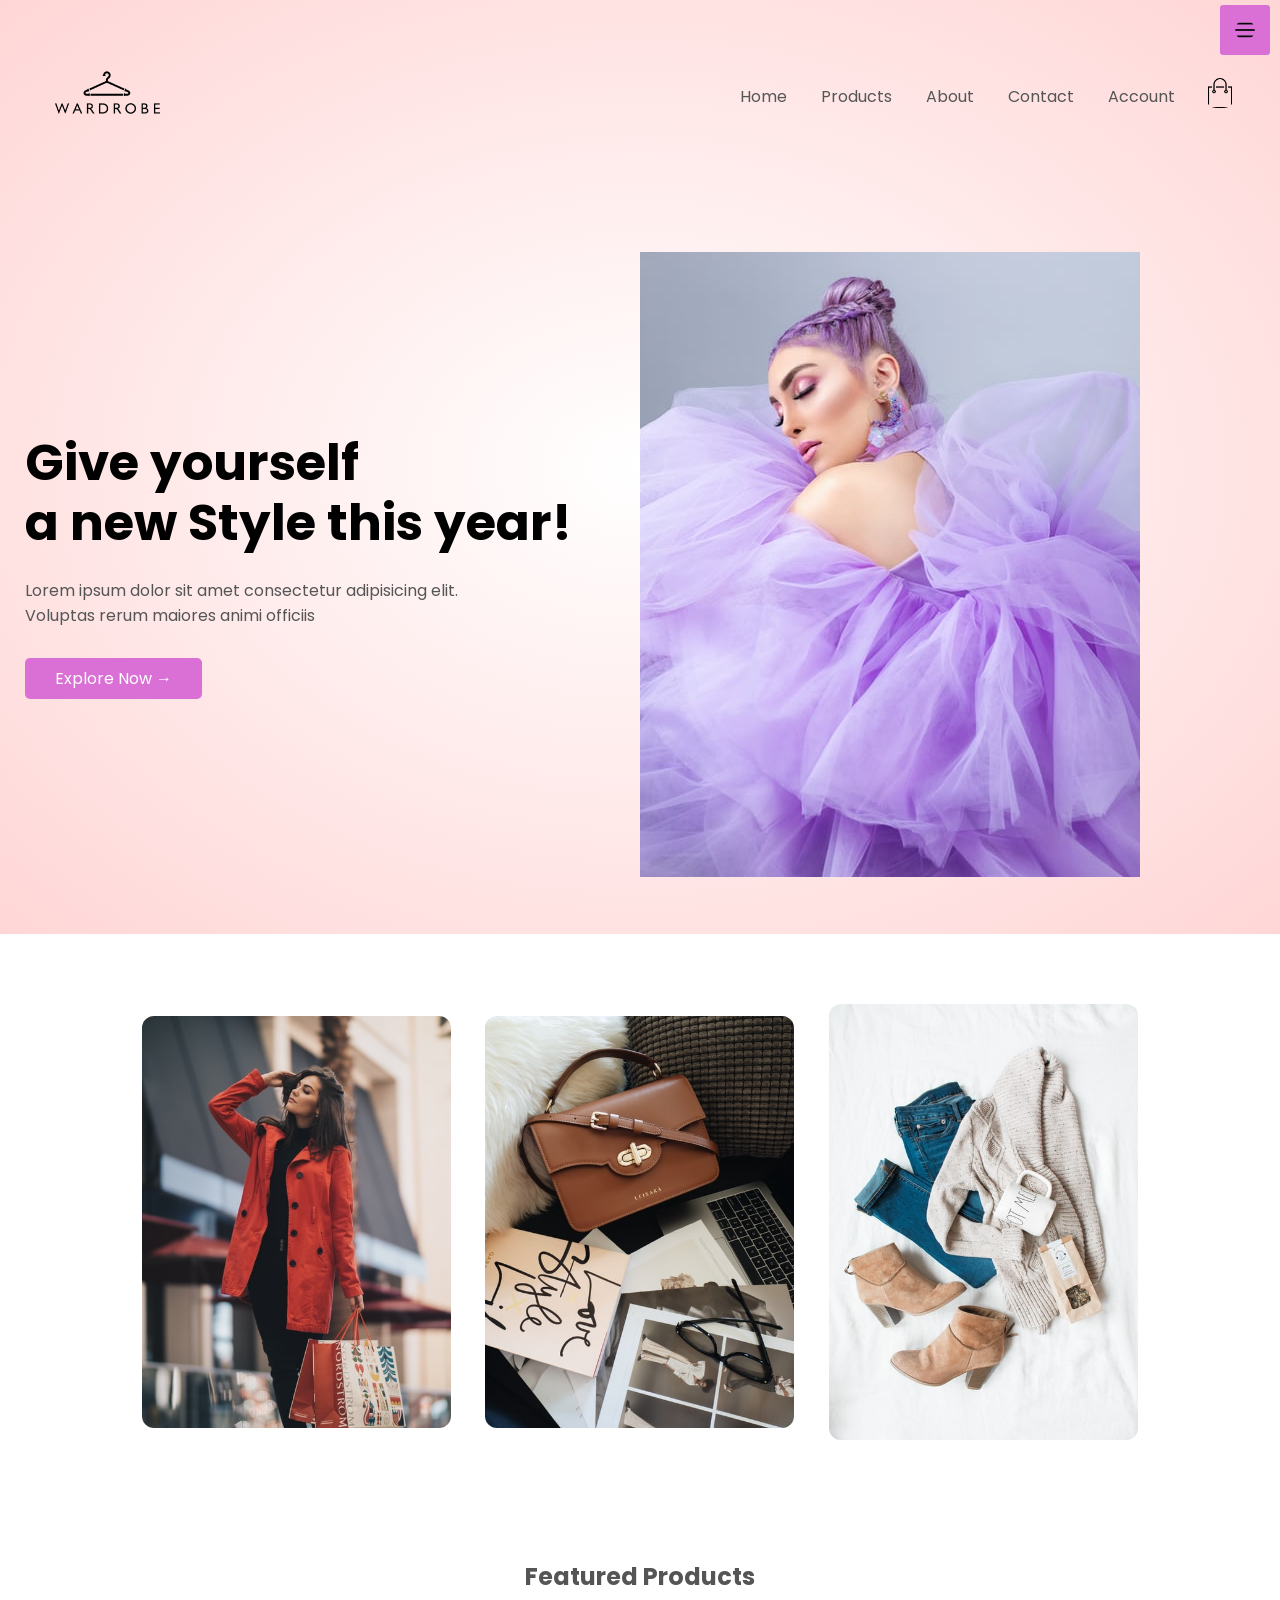
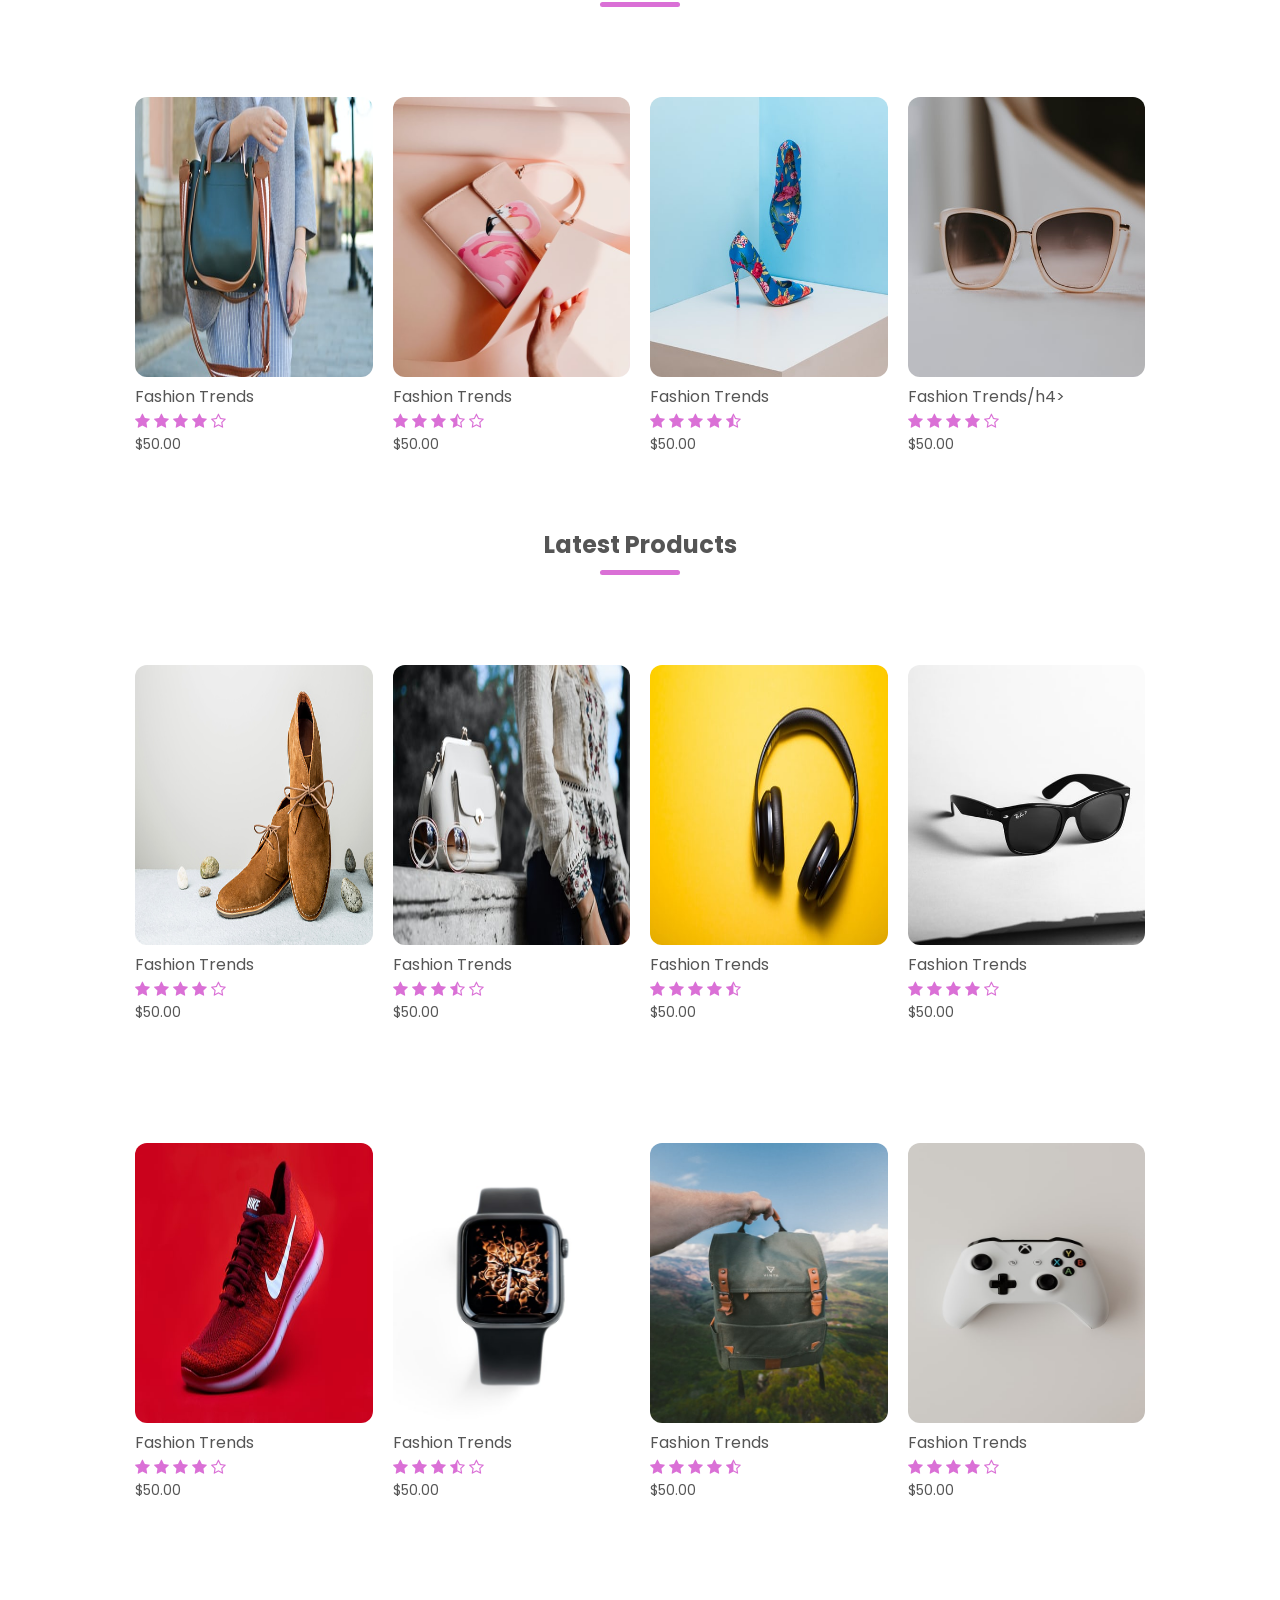
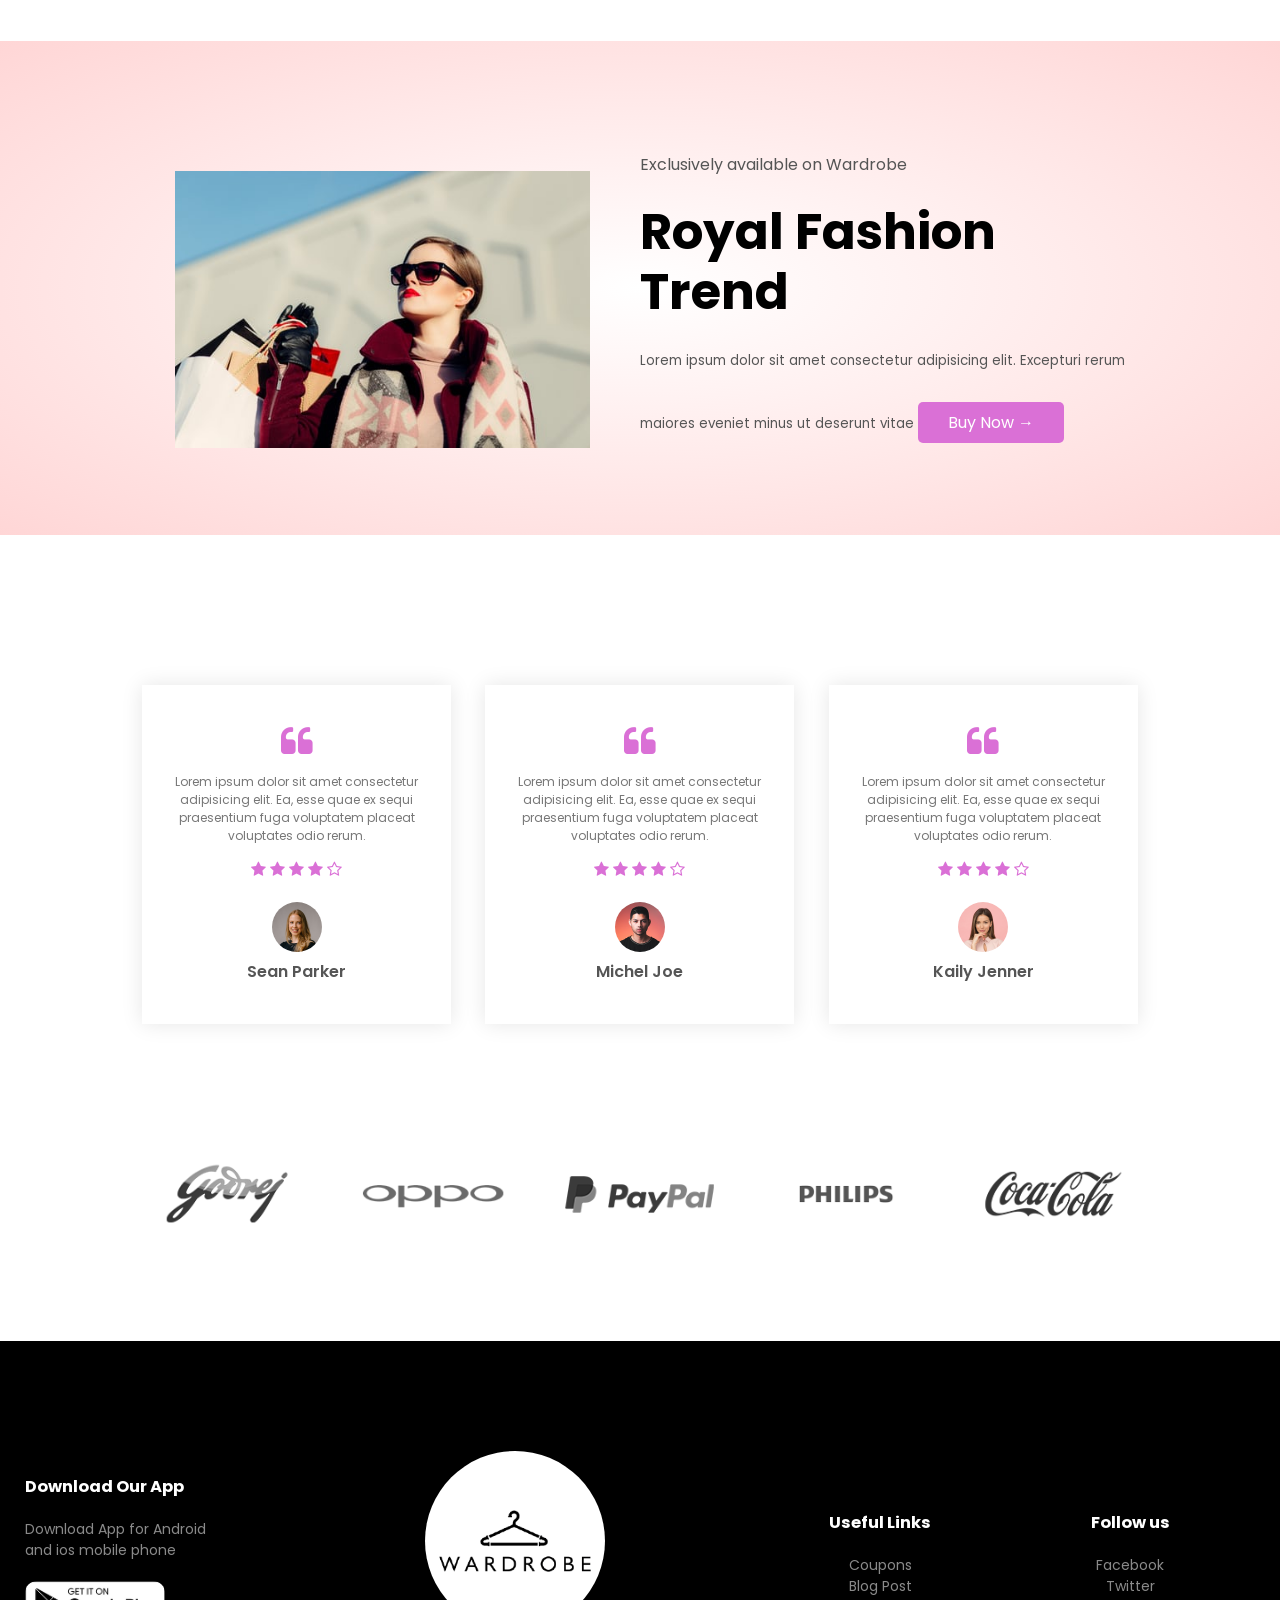
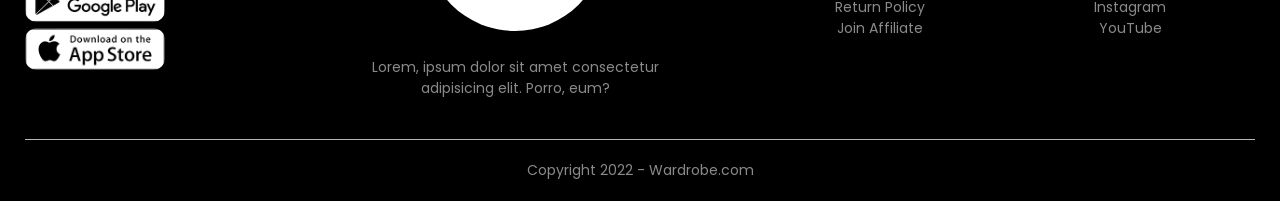
<file: index.html>
<!DOCTYPE html>
<html lang="en">
  <head>
    <meta charset="UTF-8" />
    <meta name="viewport" content="width=device-width, initial-scale=1.0" />

    <title>ParveenHub | Fashion Trends</title>

    <link rel="stylesheet" href="style.css" />
    <link
      href="https://fonts.googleapis.com/css2?family=Poppins:ital,wght@0,300;0,400;0,500;0,600;0,700;1,200&display=swap"
      rel="stylesheet"
    />
    <link
      rel="stylesheet"
      href="https://stackpath.bootstrapcdn.com/font-awesome/4.7.0/css/font-awesome.min.css"
    />
  </head>
  <body>
    <div class="header">
      <div class="container">
        <div class="navbar">
          
          <div class="logo">
            <a href="index.html">
              <img src="images/logo.png" alt="" width="125px"
            /></a>
          </div>
          <nav>
            <ul id="MenuItems">
              <li><a href="index.html">Home</a></li>
              <li><a href="products.html">Products</a></li>
              <li><a href="">About</a></li>
              <li><a href="">Contact</a></li>
              <li><a href="account.html">Account</a></li>
              <!-- TODo: 22:20 -->
            </ul>
          </nav>
          <a href="cart.html"
            ><img src="images/cart.png" alt="" width="30px" height="30px"
          /></a>
        
         <!-- <img
            src="images/menu.png" width="125px"
            alt=""
            class="menu-icon"
            id="menu-icon"
            onclick="menutoggle()"
          />
          -->
          
           <div id="menuBtn">
              <img src="images/menu.png" id="menu">
            </div>

        </div>

  <div id="sideNav">
      <nav>
            <ul id="MenuItems">
              <li><a href="index.html">Home</a></li>
              <li><a href="products.html">Products</a></li>
              <li><a href="">About</a></li>
              <li><a href="">Contact</a></li>
              <li><a href="account.html">Account</a></li>
            </ul>
          </nav>
      </div>

        <div class="row">
          <div class="col-2">
            <h1>
              Give yourself<br />
              a new Style this year!
            </h1>
            <p>
              Lorem ipsum dolor sit amet consectetur adipisicing elit.<br />
              Voluptas rerum maiores animi officiis
            </p>
            <a href="" class="btn">Explore Now &#8594;</a>
          </div>
          <div class="col-2">
            <img id="image" src="images/image-1.jpg" alt="" onclick="openImg()"/>
          </div>
        </div>
      </div>
    </div>
    <!----- Featurd Categories--------->
    <div class="categories">
      <div class="small-container">
        <div class="row">
          <div class="col-3">
            <img src="images/category-1.jpg" alt="" />
          </div>
          <div class="col-3">
            <img src="images/category-2.jpg" alt="" />
          </div>
          <div class="col-3">
            <img src="images/category-3.jpg" alt="" />
          </div>
        </div>
      </div>
    </div>
    <!----- Featurd Products--------->
    <div class="small-container">
      <h2 class="title">Featured Products</h2>
      <div class="row">
        <div class="col-4">
          <a href="product-details.html">
            <img src="images/product-1.jpg" alt=""
          /></a>
          <h4>Fashion Trends</h4>
          <div class="rating">
            <i class="fa fa-star"></i>
            <i class="fa fa-star"></i>
            <i class="fa fa-star"></i>
            <i class="fa fa-star"></i>
            <i class="fa fa-star-o"></i>
          </div>
          <p>$50.00</p>
        </div>

        <div class="col-4">
          <img src="images/product-2.jpg" alt="" />
          <h4>Fashion Trends</h4>
          <div class="rating">
            <i class="fa fa-star"></i>
            <i class="fa fa-star"></i>
            <i class="fa fa-star"></i>
            <i class="fa fa-star-half-o"></i>
            <i class="fa fa-star-o"></i>
          </div>
          <p>$50.00</p>
        </div>

        <div class="col-4">
          <img src="images/product-3.jpg" alt="" />
          <h4>Fashion Trends</h4>
          <div class="rating">
            <i class="fa fa-star"></i>
            <i class="fa fa-star"></i>
            <i class="fa fa-star"></i>
            <i class="fa fa-star"></i>
            <i class="fa fa-star-half-o"></i>
          </div>
          <p>$50.00</p>
        </div>
        <div class="col-4">
          <img src="images/product-4.jpg" alt="" />
          <h4>Fashion Trends/h4>
          <div class="rating">
            <i class="fa fa-star"></i>
            <i class="fa fa-star"></i>
            <i class="fa fa-star"></i>
            <i class="fa fa-star"></i>
            <i class="fa fa-star-o"></i>
          </div>
          <p>$50.00</p>
        </div>
      </div>
      <h2 class="title">Latest Products</h2>
      <div class="row">
        <div class="col-4">
          <img src="images/product-5.jpg" alt="" />
          <h4>Fashion Trends</h4>
          <div class="rating">
            <i class="fa fa-star"></i>
            <i class="fa fa-star"></i>
            <i class="fa fa-star"></i>
            <i class="fa fa-star"></i>
            <i class="fa fa-star-o"></i>
          </div>
          <p>$50.00</p>
        </div>

        <div class="col-4">
          <img src="images/product-6.jpg" alt="" />
          <h4>Fashion Trends</h4>
          <div class="rating">
            <i class="fa fa-star"></i>
            <i class="fa fa-star"></i>
            <i class="fa fa-star"></i>
            <i class="fa fa-star-half-o"></i>
            <i class="fa fa-star-o"></i>
          </div>
          <p>$50.00</p>
        </div>

        <div class="col-4">
          <img src="images/product-7.jpg" alt="" />
          <h4>Fashion Trends</h4>
          <div class="rating">
            <i class="fa fa-star"></i>
            <i class="fa fa-star"></i>
            <i class="fa fa-star"></i>
            <i class="fa fa-star"></i>
            <i class="fa fa-star-half-o"></i>
          </div>
          <p>$50.00</p>
        </div>
        <div class="col-4">
          <img src="images/product-8.jpg" alt="" />
          <h4>Fashion Trends</h4>
          <div class="rating">
            <i class="fa fa-star"></i>
            <i class="fa fa-star"></i>
            <i class="fa fa-star"></i>
            <i class="fa fa-star"></i>
            <i class="fa fa-star-o"></i>
          </div>
          <p>$50.00</p>
        </div>
      </div>
      <div class="row">
        <div class="col-4">
          <img src="images/product-9.jpg" alt="" />
          <h4>Fashion Trends</h4>
          <div class="rating">
            <i class="fa fa-star"></i>
            <i class="fa fa-star"></i>
            <i class="fa fa-star"></i>
            <i class="fa fa-star"></i>
            <i class="fa fa-star-o"></i>
          </div>
          <p>$50.00</p>
        </div>

        <div class="col-4">
          <img src="images/product-10.jpg" alt="" />
          <h4>Fashion Trends</h4>
          <div class="rating">
            <i class="fa fa-star"></i>
            <i class="fa fa-star"></i>
            <i class="fa fa-star"></i>
            <i class="fa fa-star-half-o"></i>
            <i class="fa fa-star-o"></i>
          </div>
          <p>$50.00</p>
        </div>

        <div class="col-4">
          <img src="images/product-11.jpg" alt="" />
          <h4>Fashion Trends</h4>
          <div class="rating">
            <i class="fa fa-star"></i>
            <i class="fa fa-star"></i>
            <i class="fa fa-star"></i>
            <i class="fa fa-star"></i>
            <i class="fa fa-star-half-o"></i>
          </div>
          <p>$50.00</p>
        </div>
        <div class="col-4">
          <img src="images/product-12.jpg" alt="" />
          <h4>Fashion Trends</h4>
          <div class="rating">
            <i class="fa fa-star"></i>
            <i class="fa fa-star"></i>
            <i class="fa fa-star"></i>
            <i class="fa fa-star"></i>
            <i class="fa fa-star-o"></i>
          </div>
          <p>$50.00</p>
        </div>
      </div>
    </div>

    <!-------- Offer --------->
    <div class="offer">
      <div class="small-container">
        <div class="row">
          <div class="col-2">
            <img src="images/exclusive.jpg" class="offer-img" alt="" />
          </div>
          <div class="col-2">
            <p>Exclusively available on Wardrobe</p>
            <h1>Royal Fashion Trend</h1>
            <small
              >Lorem ipsum dolor sit amet consectetur adipisicing elit.
              Excepturi rerum maiores eveniet minus ut deserunt vitae
            </small>
            <a href="" class="btn">Buy Now &#8594;</a>
          </div>
        </div>
      </div>
    </div>

    <!-- part 1 ends here -->

    <!-- part 2 to be started -->

    <!------ Testimonial  ------>
    <div class="testimonial">
      <div class="small-container">
        <div class="row">
          <div class="col-3">
            <i class="fa fa-quote-left"></i>

            <p>
              Lorem ipsum dolor sit amet consectetur adipisicing elit. Ea, esse
              quae ex sequi praesentium fuga voluptatem placeat voluptates odio
              rerum.
            </p>
            <div class="rating">
              <i class="fa fa-star"></i>
              <i class="fa fa-star"></i>
              <i class="fa fa-star"></i>
              <i class="fa fa-star"></i>
              <i class="fa fa-star-o"></i>
            </div>
            <img src="images/user-1.png" alt="" />
            <h3>Sean Parker</h3>
          </div>

          <div class="col-3">
            <i class="fa fa-quote-left"></i>

            <p>
              Lorem ipsum dolor sit amet consectetur adipisicing elit. Ea, esse
              quae ex sequi praesentium fuga voluptatem placeat voluptates odio
              rerum.
            </p>
            <div class="rating">
              <i class="fa fa-star"></i>
              <i class="fa fa-star"></i>
              <i class="fa fa-star"></i>
              <i class="fa fa-star"></i>
              <i class="fa fa-star-o"></i>
            </div>
            <img src="images/user-2.png" alt="" />
            <h3>Michel Joe</h3>
          </div>

          <div class="col-3">
            <i class="fa fa-quote-left"></i>

            <p>
              Lorem ipsum dolor sit amet consectetur adipisicing elit. Ea, esse
              quae ex sequi praesentium fuga voluptatem placeat voluptates odio
              rerum.
            </p>
            <div class="rating">
              <i class="fa fa-star"></i>
              <i class="fa fa-star"></i>
              <i class="fa fa-star"></i>
              <i class="fa fa-star"></i>
              <i class="fa fa-star-o"></i>
            </div>
            <img src="images/user-3.png" alt="" />
            <h3>Kaily Jenner</h3>
          </div>
        </div>
      </div>
    </div>

    <!-- Brands -->

    <div class="brands">
      <div class="small-container">
        <div class="row">
          <div class="col-5">
            <img src="images/logo-godrej.png" alt="" />
          </div>
          <div class="col-5">
            <img src="images/logo-oppo.png" alt="" />
          </div>
          <div class="col-5">
            <img src="images/logo-paypal.png" alt="" />
          </div>
          <div class="col-5">
            <img src="images/logo-philips.png" alt="" />
          </div>
          <div class="col-5">
            <img src="images/logo-coca-cola.png" alt="" />
          </div>
        </div>
      </div>
    </div>

    <!-- Footer -->
    <div class="footer">
      <div class="container">
        <div class="row">
          <div class="footer-col-1">
            <h3>Download Our App</h3>
            <p>
              Download App for Android <br />
              and ios mobile phone
            </p>
            <div class="app-logo">
              <img src="images/play-store.png" alt="" />
              <img src="images/app-store.png" alt="" />
            </div>
          </div>
          <div class="footer-col-2">
            <img src="images/logo-white.png" alt="" />
            <p>
              Lorem, ipsum dolor sit amet consectetur <br />adipisicing elit.
              Porro, eum?
            </p>
          </div>
          <div class="footer-col-3">
            <h3>Useful Links</h3>
            <ul>
              <li>Coupons</li>
              <li>Blog Post</li>
              <li>Return Policy</li>
              <li>Join Affiliate</li>
            </ul>
          </div>

          <div class="footer-col-4">
            <h3>Follow us</h3>
            <ul>
              <li>Facebook</li>
              <li>Twitter</li>
              <li>Instagram</li>
              <li>YouTube</li>
            </ul>
          </div>
        </div>
        <hr />
        <p class="copyright">Copyright 2022 - Wardrobe.com</p>
      </div>
    </div>
    <!-- JS for Toggle menu -->
    <script type="text/javascript" src="script.js"></script>
   <!--
      <script>
      var MenuItems = document.getElementById("MenuItems");

      MenuItems.style.maxHeight = "0px";

      function menutoggle() {
        if (MenuItems.style.maxHeight == "0px") {
          MenuItems.style.maxHeight = "200px";
        } else {
          MenuItems.style.maxHeight = "0px";
        }
      }
    </script>
     -->
  </body>
</html>
</file>
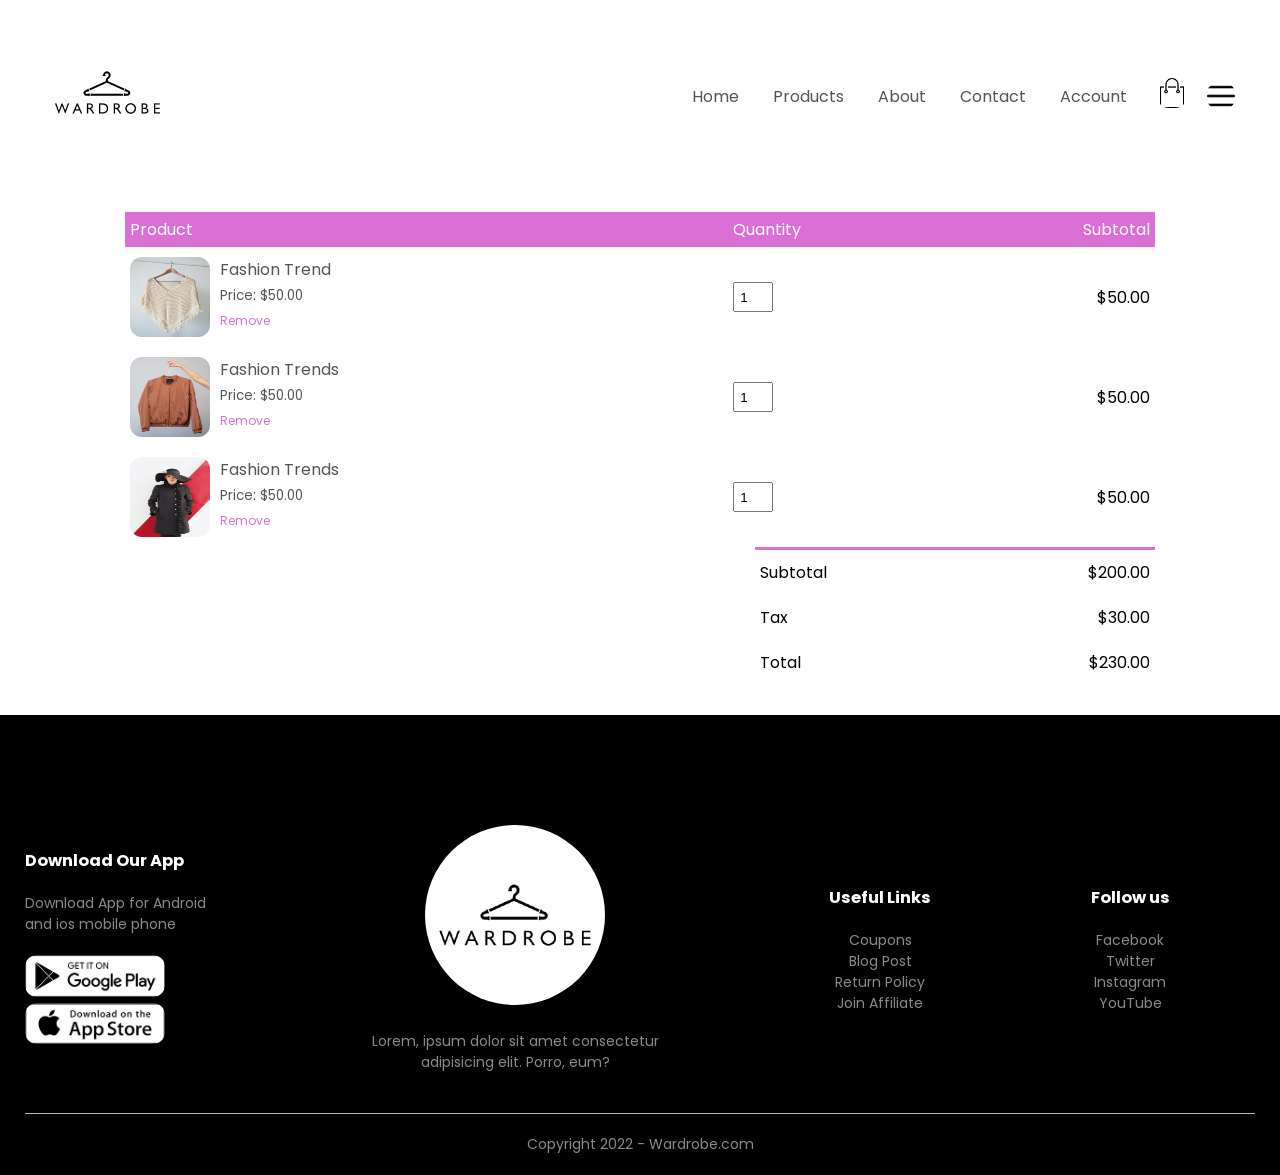
<file: cart.html>
<!DOCTYPE html>
<html lang="en">
  <head>
    <meta charset="UTF-8" />
    <meta name="viewport" content="width=device-width, initial-scale=1.0" />
    <title>My Cart - Wardrobe</title>
    <link rel="stylesheet" href="style.css" />
    <link
      href="https://fonts.googleapis.com/css2?family=Poppins:ital,wght@0,300;0,400;0,500;0,600;0,700;1,200&display=swap"
      rel="stylesheet"
    />
    <link
      rel="stylesheet"
      href="https://stackpath.bootstrapcdn.com/font-awesome/4.7.0/css/font-awesome.min.css"
    />
  </head>


  <body>
    <div class="container">
      <div class="navbar">
        <div class="logo">
          <a href="index.html">
            <img src="images/logo.png" alt="" width="125px"
          /></a>
        </div>
        <nav>
          <ul id="MenuItems">
            <li><a href="index.html">Home</a></li>
            <li><a href="products.html">Products</a></li>
            <li><a href="">About</a></li>
            <li><a href="">Contact</a></li>
            <li><a href="account.html">Account</a></li>
            <!-- TODo: 22:20 -->
          </ul>
        </nav>
        <a href="cart.html"
          ><img src="images/cart.png" alt="" width="30px" height="30px"
        /></a>
        <img
          src="images/menu.png"
          alt=""
          class="menu-icon"
          onclick="menutoggle()"
        />
      </div>
    </div>

    <!-- Cart Items Details -->
    <div class="small-container cart-page">
      <table>
        <tr>
          <th>Product</th>
          <th>Quantity</th>
          <th>Subtotal</th>
        </tr>
        <tr>
          <td>
            <div class="cart-info">
              <img src="images/buy-1.jpg" alt="" />
              <div>
                <p>Fashion Trend </p>
                <small>Price: $50.00</small>
                <br />
                <a href="">Remove</a>
              </div>
            </div>
          </td>
          <td><input type="nunber" value="1" /></td>
          <td>$50.00</td>
        </tr>

        <tr>
          <td>
            <div class="cart-info">
              <img src="images/buy-2.jpg" alt="" />
              <div>
                <p>Fashion Trends </p>
                <small>Price: $50.00</small>
                <br />
                <a href="">Remove</a>
              </div>
            </div>
          </td>
          <td><input type="nunber" value="1" /></td>
          <td>$50.00</td>
        </tr>

        <tr>
          <td>
            <div class="cart-info">
              <img src="images/buy-3.jpg" alt="" />
              <div>
                <p>Fashion Trends</p>
                <small>Price: $50.00</small>
                <br />
                <a href="">Remove</a>
              </div>
            </div>
          </td>
          <td><input type="nunber" value="1" /></td>
          <td>$50.00</td>
        </tr>
      </table>

      <div class="total-price">
        <table>
          <tr>
            <td>Subtotal</td>
            <td>$200.00</td>
          </tr>
          <tr>
            <td>Tax</td>
            <td>$30.00</td>
          </tr>
          <tr>
            <td>Total</td>
            <td>$230.00</td>
          </tr>
        </table>
      </div>
    </div>
    <!-- Footer -->
    <div class="footer">
      <div class="container">
        <div class="row">
          <div class="footer-col-1">
            <h3>Download Our App</h3>
            <p>
              Download App for Android <br />
              and ios mobile phone
            </p>
            <div class="app-logo">
              <img src="images/play-store.png" alt="" />
              <img src="images/app-store.png" alt="" />
            </div>
          </div>
          <div class="footer-col-2">
            <img src="images/logo-white.png" alt="" />
            <p>
              Lorem, ipsum dolor sit amet consectetur <br />adipisicing elit.
              Porro, eum?
            </p>
          </div>
          <div class="footer-col-3">
            <h3>Useful Links</h3>
            <ul>
              <li>Coupons</li>
              <li>Blog Post</li>
              <li>Return Policy</li>
              <li>Join Affiliate</li>
            </ul>
          </div>

          <div class="footer-col-4">
            <h3>Follow us</h3>
            <ul>
              <li>Facebook</li>
              <li>Twitter</li>
              <li>Instagram</li>
              <li>YouTube</li>
            </ul>
          </div>
        </div>
        <hr />
        <p class="copyright">Copyright 2022 - Wardrobe.com</p>
      </div>
    </div>
    <!-- JS for Toggle menu -->
    <script>
      var MenuItems = document.getElementById("MenuItems");

      MenuItems.style.maxHeight = "0px";

      function menutoggle() {
        if (MenuItems.style.maxHeight == "0px") {
          MenuItems.style.maxHeight = "200px";
        } else {
          MenuItems.style.maxHeight = "0px";
        }
      }
    </script>
  </body>
</html>
</file>
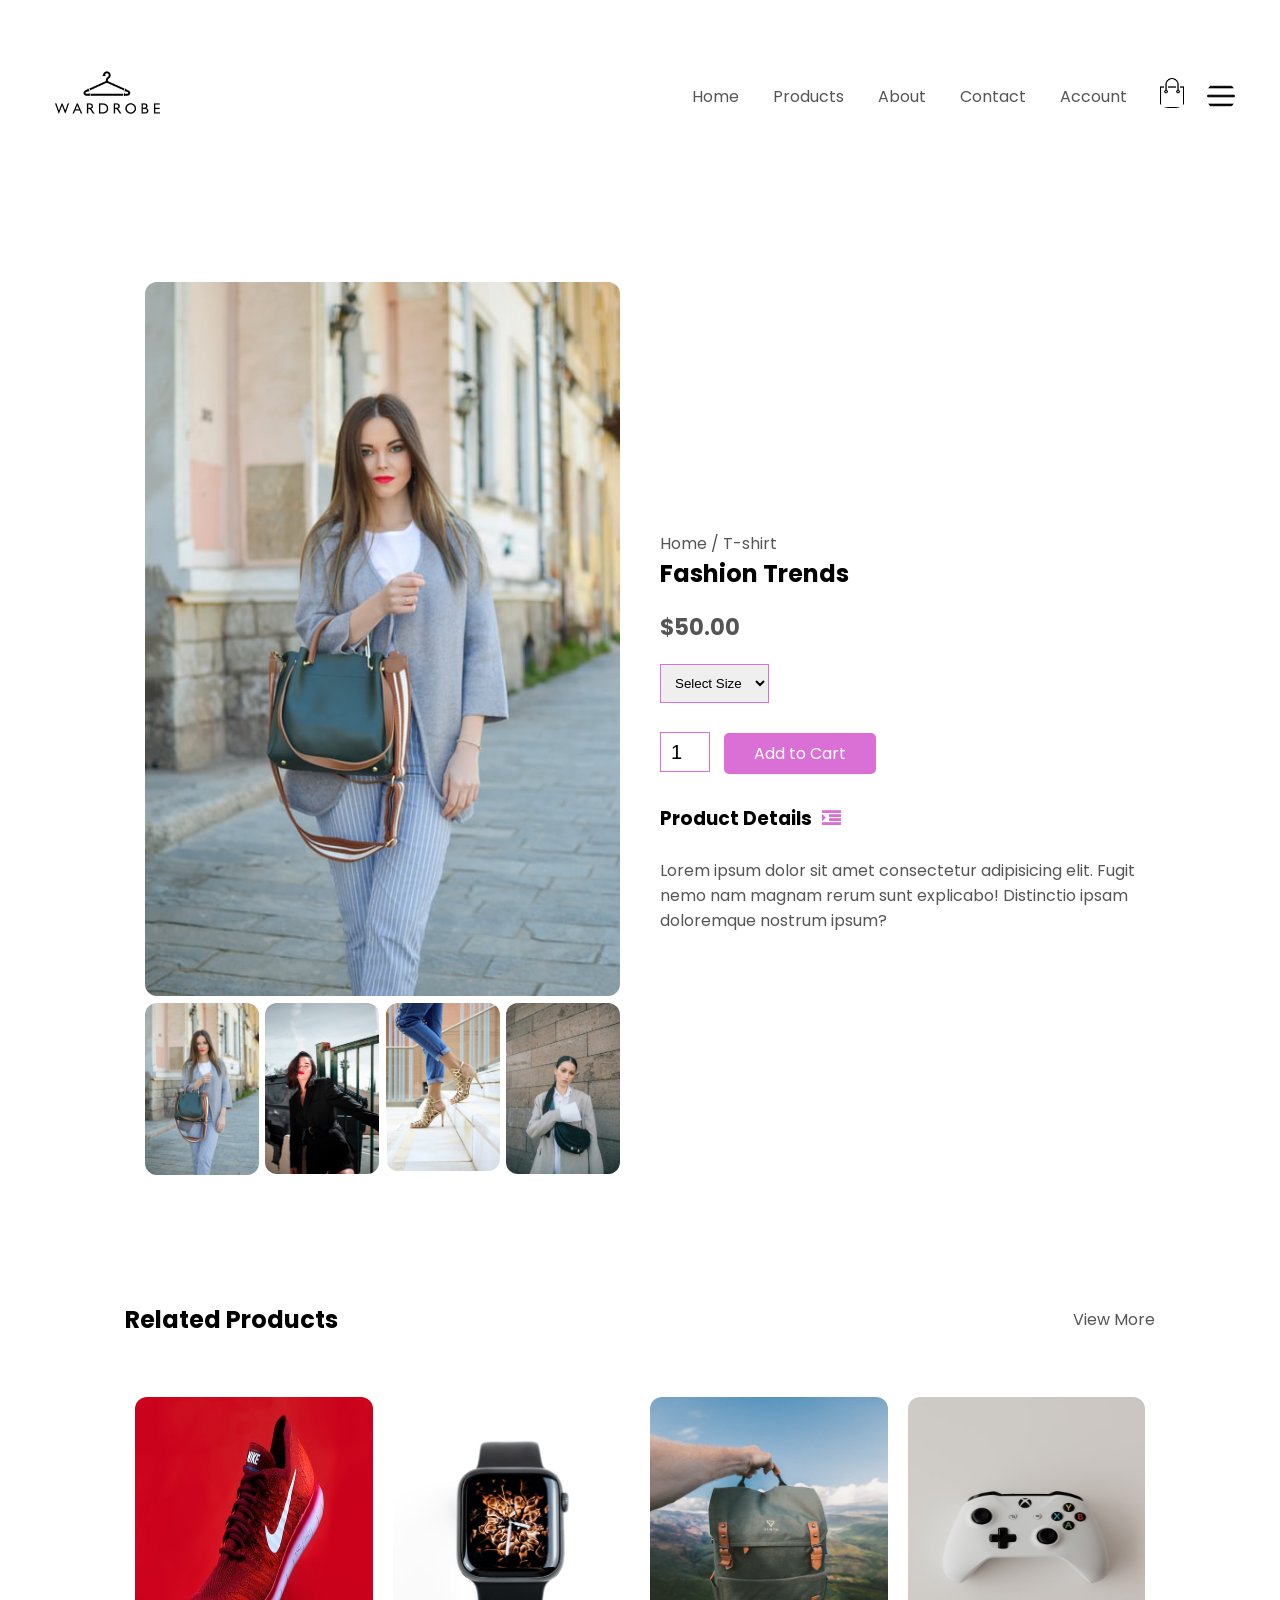
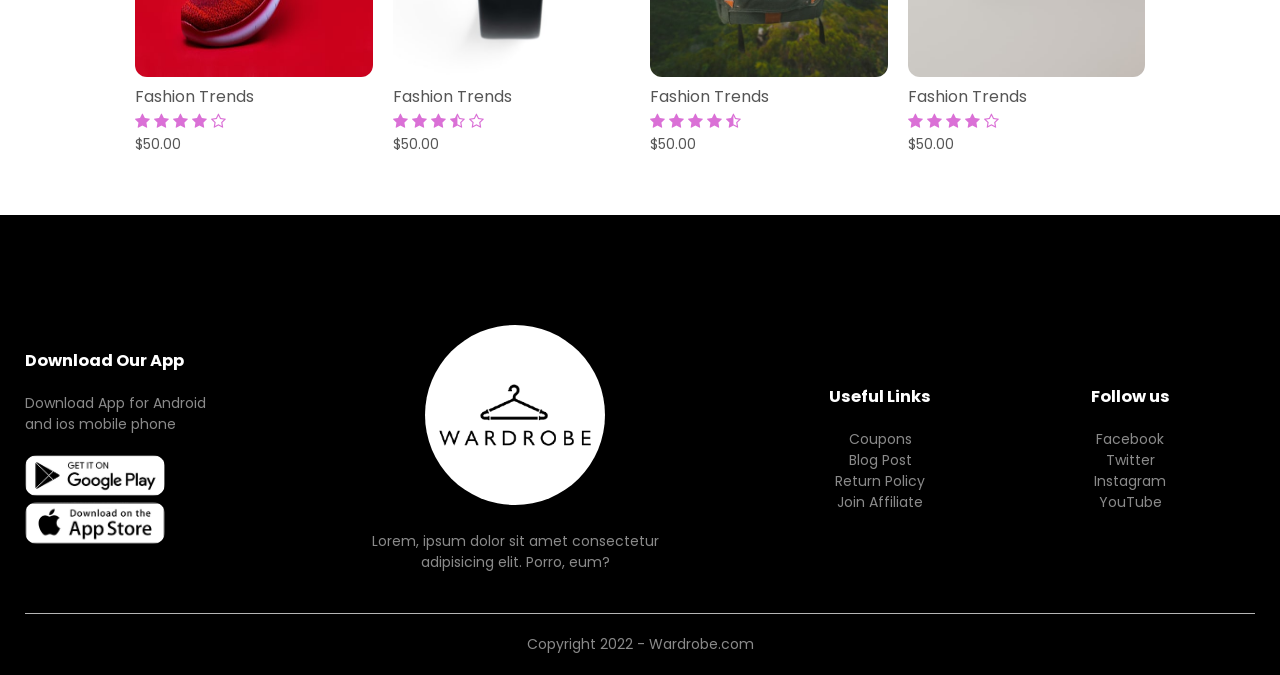
<file: product-details.html>
<!DOCTYPE html>
<html lang="en">
  <head>
    <meta charset="UTF-8" />
    <meta name="viewport" content="width=device-width, initial-scale=1.0" />
    <title>All Products - Wardrobe</title>
    <link rel="stylesheet" href="style.css" />
    <link
      href="https://fonts.googleapis.com/css2?family=Poppins:ital,wght@0,300;0,400;0,500;0,600;0,700;1,200&display=swap"
      rel="stylesheet"
    />
    <link
      rel="stylesheet"
      href="https://stackpath.bootstrapcdn.com/font-awesome/4.7.0/css/font-awesome.min.css"
    />
  </head>
  <body>
    <div class="container">
      <div class="navbar">
        <div class="logo">
          <a href="index.html">
            <img src="images/logo.png" alt="" width="125px"
          /></a>
        </div>
        <nav>
          <ul id="MenuItems">
            <li><a href="index.html">Home</a></li>
            <li><a href="products.html">Products</a></li>
            <li><a href="">About</a></li>
            <li><a href="">Contact</a></li>
            <li><a href="account.html">Account</a></li>
            <!-- TODo: 22:20 -->
          </ul>
        </nav>
        <a href="cart.html"
          ><img src="images/cart.png" alt="" width="30px" height="30px"
        /></a>
        <img
          src="images/menu.png"
          alt=""
          class="menu-icon"
          onclick="menutoggle()"
        />
      </div>
    </div>

    <!-- Single Products Detail -->
    <div class="small-container single-product">
      <div class="row">
        <div class="col-2">
          <img src="images/gallery-1.jpg" width="100%" id="ProductImg" />

          <div class="small-img-row">
            <div class="small-img-col">
              <img src="images/gallery-1.jpg" class="small-img" />
            </div>
            <div class="small-img-col">
              <img src="images/gallery-2.jpg" class="small-img" />
            </div>
            <div class="small-img-col">
              <img src="images/gallery-3.jpg" class="small-img" />
            </div>
            <div class="small-img-col">
              <img src="images/gallery-4.jpg" class="small-img" />
            </div>
          </div>
        </div>
        <div class="col-2">
          <p>Home / T-shirt</p>
          <h2>Fashion Trends</h2>
          <h4>$50.00</h4>
          <select name="" id="">
            <option value="">Select Size</option>
            <option value="">XXL</option>
            <option value="">XL</option>
            <option value="">Large</option>
            <option value="">Medium</option>
            <option value="">Small</option>
          </select>
          <input type="number" value="1" />
          <a href="" class="btn">Add to Cart</a>
          <h3>Product Details<i class="fa fa-indent"></i></h3>
          <br />
          <p>
            Lorem ipsum dolor sit amet consectetur adipisicing elit. Fugit nemo
            nam magnam rerum sunt explicabo! Distinctio ipsam doloremque nostrum
            ipsum?
          </p>
        </div>
      </div>
    </div>

    <!-- Title -->
    <div class="small-container">
      <div class="row row-2">
        <h2>Related Products</h2>
        <p>View More</p>
      </div>
    </div>

    <!-- Similar Products -->

    <div class="small-container">
      <div class="row">
        <div class="col-4">
          <img src="images/product-9.jpg" alt="" />
          <h4>Fashion Trends</h4>
          <div class="rating">
            <i class="fa fa-star"></i>
            <i class="fa fa-star"></i>
            <i class="fa fa-star"></i>
            <i class="fa fa-star"></i>
            <i class="fa fa-star-o"></i>
          </div>
          <p>$50.00</p>
        </div>

        <div class="col-4">
          <img src="images/product-10.jpg" alt="" />
          <h4>Fashion Trends</h4>
          <div class="rating">
            <i class="fa fa-star"></i>
            <i class="fa fa-star"></i>
            <i class="fa fa-star"></i>
            <i class="fa fa-star-half-o"></i>
            <i class="fa fa-star-o"></i>
          </div>
          <p>$50.00</p>
        </div>

        <div class="col-4">
          <img src="images/product-11.jpg" alt="" />
          <h4>Fashion Trends</h4>
          <div class="rating">
            <i class="fa fa-star"></i>
            <i class="fa fa-star"></i>
            <i class="fa fa-star"></i>
            <i class="fa fa-star"></i>
            <i class="fa fa-star-half-o"></i>
          </div>
          <p>$50.00</p>
        </div>
        <div class="col-4">
          <img src="images/product-12.jpg" alt="" />
          <h4>Fashion Trends</h4>
          <div class="rating">
            <i class="fa fa-star"></i>
            <i class="fa fa-star"></i>
            <i class="fa fa-star"></i>
            <i class="fa fa-star"></i>
            <i class="fa fa-star-o"></i>
          </div>
          <p>$50.00</p>
        </div>
      </div>
    </div>

    <!-- Footer -->
    <div class="footer">
      <div class="container">
        <div class="row">
          <div class="footer-col-1">
            <h3>Download Our App</h3>
            <p>
              Download App for Android <br />
              and ios mobile phone
            </p>
            <div class="app-logo">
              <img src="images/play-store.png" alt="" />
              <img src="images/app-store.png" alt="" />
            </div>
          </div>
          <div class="footer-col-2">
            <img src="images/logo-white.png" alt="" />
            <p>
              Lorem, ipsum dolor sit amet consectetur <br />adipisicing elit.
              Porro, eum?
            </p>
          </div>
          <div class="footer-col-3">
            <h3>Useful Links</h3>
            <ul>
              <li>Coupons</li>
              <li>Blog Post</li>
              <li>Return Policy</li>
              <li>Join Affiliate</li>
            </ul>
          </div>

          <div class="footer-col-4">
            <h3>Follow us</h3>
            <ul>
              <li>Facebook</li>
              <li>Twitter</li>
              <li>Instagram</li>
              <li>YouTube</li>
            </ul>
          </div>
        </div>
        <hr />
        <p class="copyright">Copyright 2022 - Wardrobe.com</p>
      </div>
    </div>
    <!-- JS for Toggle menu -->
    <script>
      var MenuItems = document.getElementById("MenuItems");

      MenuItems.style.maxHeight = "0px";

      function menutoggle() {
        if (MenuItems.style.maxHeight == "0px") {
          MenuItems.style.maxHeight = "200px";
        } else {
          MenuItems.style.maxHeight = "0px";
        }
      }
    </script>

    <!-- js for product gallery -->
    <script>
      var ProductImg = document.getElementById("ProductImg");
      var smallImg = document.getElementsByClassName("small-img");
      smallImg[0].onclick = function () {
        ProductImg.src = smallImg[0].src;
      };
      smallImg[1].onclick = function () {
        ProductImg.src = smallImg[1].src;
      };
      smallImg[2].onclick = function () {
        ProductImg.src = smallImg[2].src;
      };
      smallImg[3].onclick = function () {
        ProductImg.src = smallImg[3].src;
      };
    </script>
  </body>
</html>
</file>
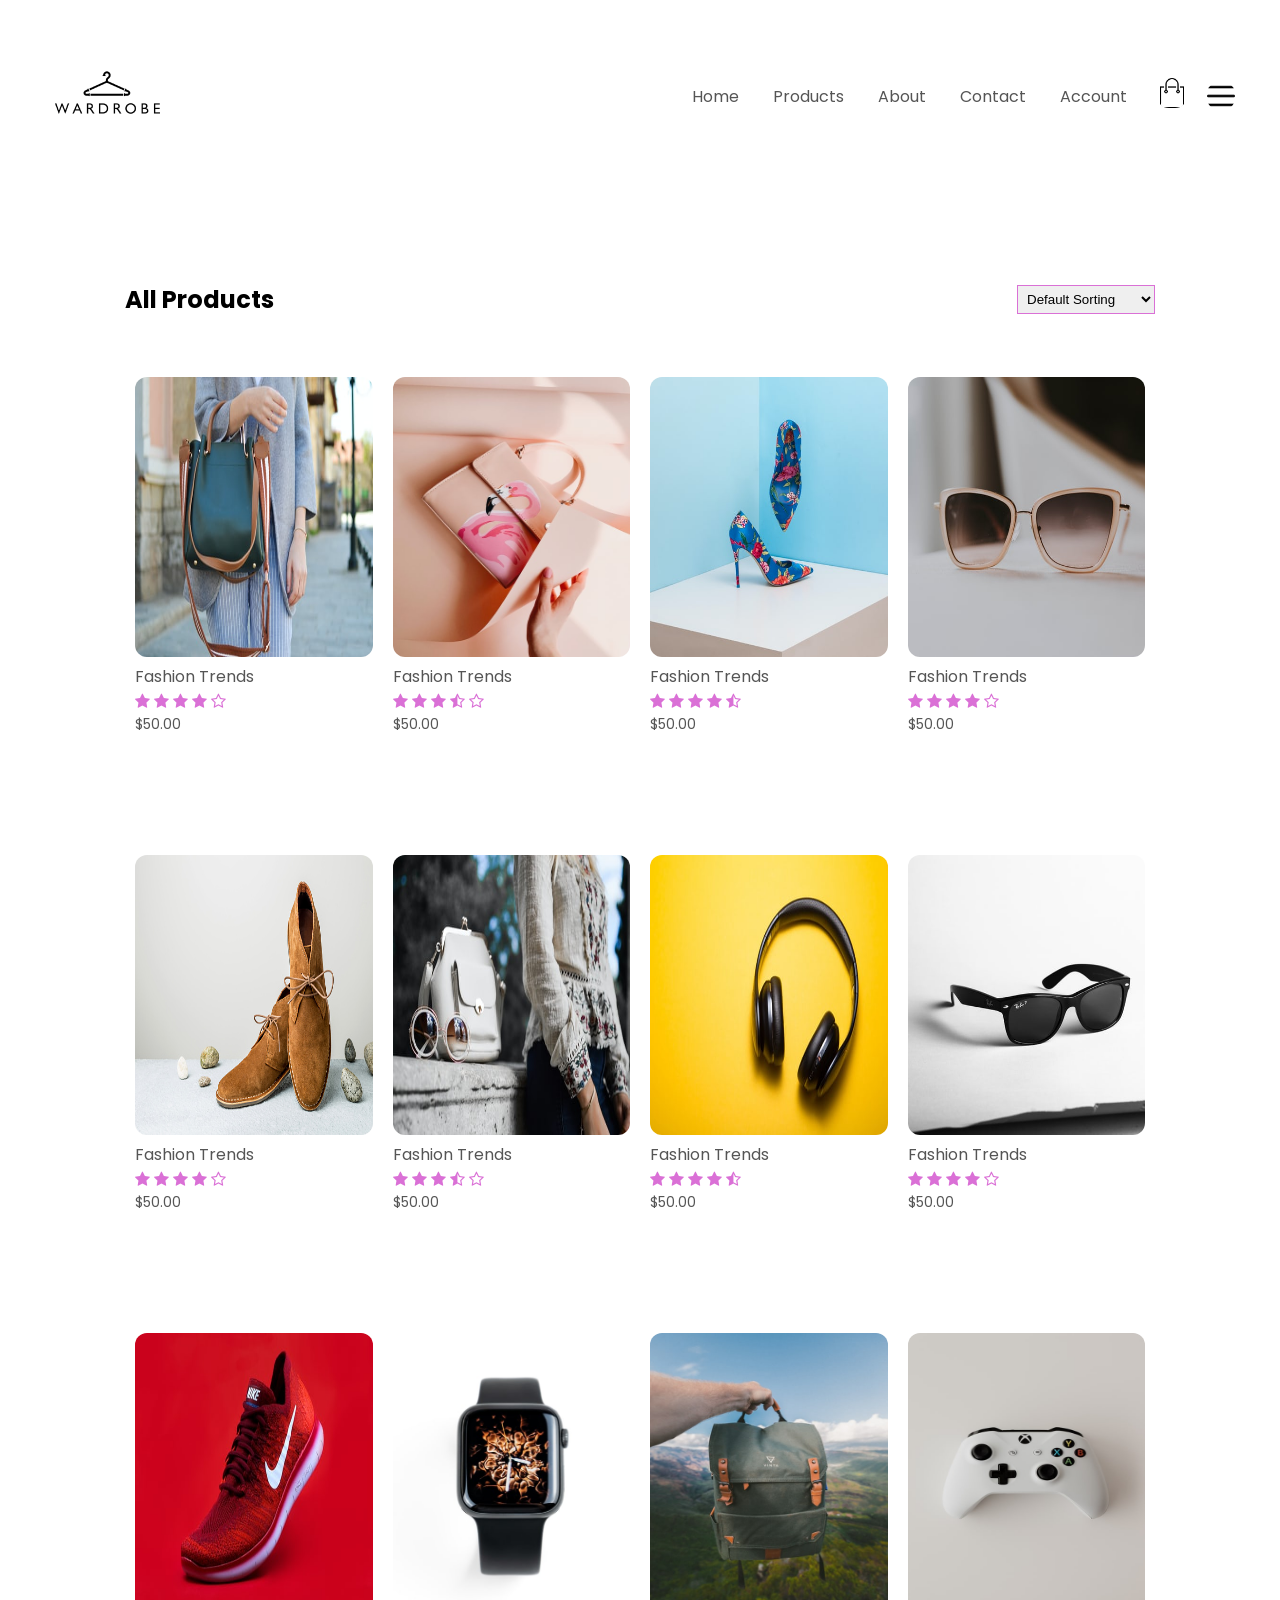
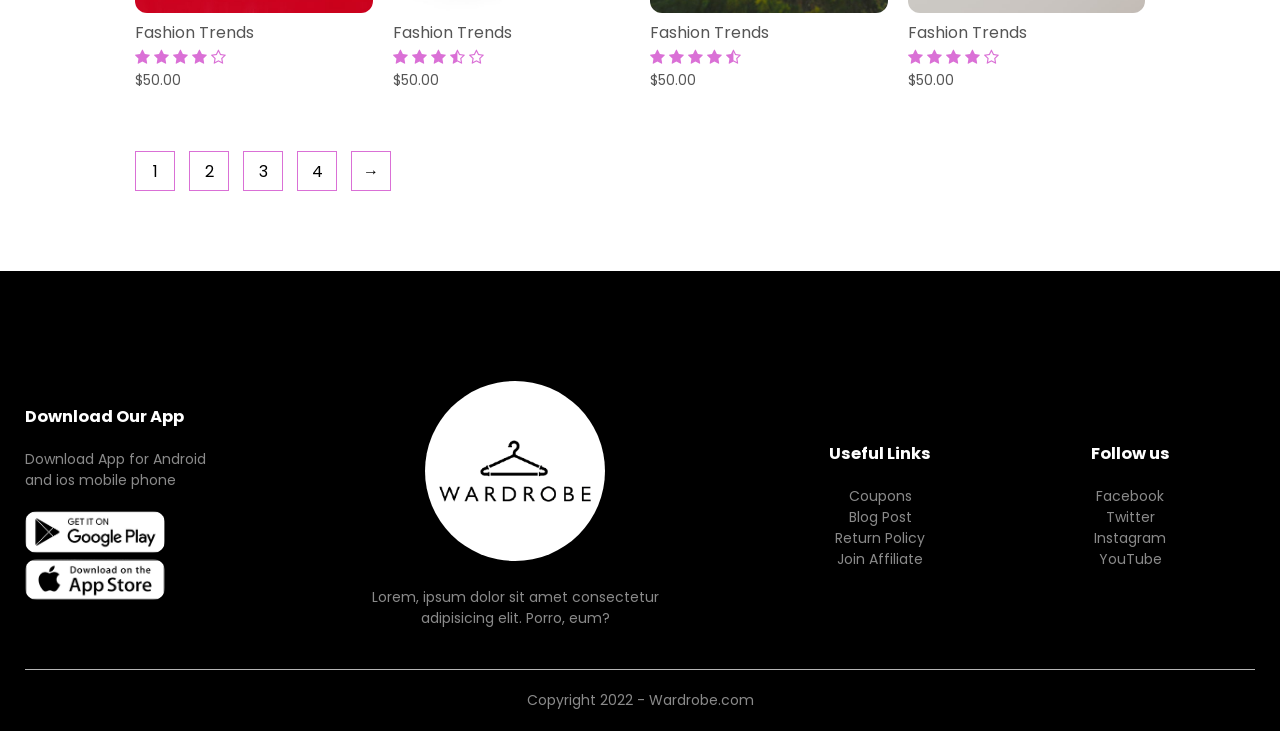
<file: products.html>
<!DOCTYPE html>
<html lang="en">
  <head>
    <meta charset="UTF-8" />
    <meta name="viewport" content="width=device-width, initial-scale=1.0" />
    <title>All Products - Wardrobe</title>
    <link rel="stylesheet" href="style.css" />
    <link
      href="https://fonts.googleapis.com/css2?family=Poppins:ital,wght@0,300;0,400;0,500;0,600;0,700;1,200&display=swap"
      rel="stylesheet"
    />
    <link
      rel="stylesheet"
      href="https://stackpath.bootstrapcdn.com/font-awesome/4.7.0/css/font-awesome.min.css"
    />
  </head>
  <body>
    <div class="container">
      <div class="navbar">
        <div class="logo">
          <a href="index.html">
            <img src="images/logo.png" alt="" width="125px"
          /></a>
        </div>
        <nav>
          <ul id="MenuItems">
            <li><a href="index.html">Home</a></li>
            <li><a href="products.html">Products</a></li>
            <li><a href="">About</a></li>
            <li><a href="">Contact</a></li>
            <li><a href="account.html">Account</a></li>
            <!-- TODo: 22:20 -->
          </ul>
        </nav>
        <a href="cart.html"
          ><img src="images/cart.png" alt="" width="30px" height="30px"
        /></a>
        <img
          src="images/menu.png"
          alt=""
          class="menu-icon"
          onclick="menutoggle()"
        />
      </div>
    </div>

    <div class="small-container">
      <div class="row row-2">
        <h2>All Products</h2>
        <select name="" id="">
          <option value="">Default Sorting</option>
          <option value="">Sort by Price</option>
          <option value="">Sort by Popularity</option>
          <option value="">Sort by Rating</option>
          <option value="">Sort by sales</option>
        </select>
      </div>

      <div class="row">
        <div class="col-4">
          <img src="images/product-1.jpg" alt="" />
          <h4>Fashion Trends</h4>
          <div class="rating">
            <i class="fa fa-star"></i>
            <i class="fa fa-star"></i>
            <i class="fa fa-star"></i>
            <i class="fa fa-star"></i>
            <i class="fa fa-star-o"></i>
          </div>
          <p>$50.00</p>
        </div>

        <div class="col-4">
          <img src="images/product-2.jpg" alt="" />
          <h4>Fashion Trends</h4>
          <div class="rating">
            <i class="fa fa-star"></i>
            <i class="fa fa-star"></i>
            <i class="fa fa-star"></i>
            <i class="fa fa-star-half-o"></i>
            <i class="fa fa-star-o"></i>
          </div>
          <p>$50.00</p>
        </div>

        <div class="col-4">
          <img src="images/product-3.jpg" alt="" />
          <h4>Fashion Trends</h4>
          <div class="rating">
            <i class="fa fa-star"></i>
            <i class="fa fa-star"></i>
            <i class="fa fa-star"></i>
            <i class="fa fa-star"></i>
            <i class="fa fa-star-half-o"></i>
          </div>
          <p>$50.00</p>
        </div>
        <div class="col-4">
          <img src="images/product-4.jpg" alt="" />
          <h4>Fashion Trends</h4>
          <div class="rating">
            <i class="fa fa-star"></i>
            <i class="fa fa-star"></i>
            <i class="fa fa-star"></i>
            <i class="fa fa-star"></i>
            <i class="fa fa-star-o"></i>
          </div>
          <p>$50.00</p>
        </div>
      </div>
      <div class="row">
        <div class="col-4">
          <img src="images/product-5.jpg" alt="" />
          <h4>Fashion Trends</h4>
          <div class="rating">
            <i class="fa fa-star"></i>
            <i class="fa fa-star"></i>
            <i class="fa fa-star"></i>
            <i class="fa fa-star"></i>
            <i class="fa fa-star-o"></i>
          </div>
          <p>$50.00</p>
        </div>

        <div class="col-4">
          <img src="images/product-6.jpg" alt="" />
          <h4>Fashion Trends</h4>
          <div class="rating">
            <i class="fa fa-star"></i>
            <i class="fa fa-star"></i>
            <i class="fa fa-star"></i>
            <i class="fa fa-star-half-o"></i>
            <i class="fa fa-star-o"></i>
          </div>
          <p>$50.00</p>
        </div>

        <div class="col-4">
          <img src="images/product-7.jpg" alt="" />
          <h4>Fashion Trends</h4>
          <div class="rating">
            <i class="fa fa-star"></i>
            <i class="fa fa-star"></i>
            <i class="fa fa-star"></i>
            <i class="fa fa-star"></i>
            <i class="fa fa-star-half-o"></i>
          </div>
          <p>$50.00</p>
        </div>
        <div class="col-4">
          <img src="images/product-8.jpg" alt="" />
          <h4>Fashion Trends</h4>
          <div class="rating">
            <i class="fa fa-star"></i>
            <i class="fa fa-star"></i>
            <i class="fa fa-star"></i>
            <i class="fa fa-star"></i>
            <i class="fa fa-star-o"></i>
          </div>
          <p>$50.00</p>
        </div>
      </div>
      <div class="row">
        <div class="col-4">
          <img src="images/product-9.jpg" alt="" />
          <h4>Fashion Trends</h4>
          <div class="rating">
            <i class="fa fa-star"></i>
            <i class="fa fa-star"></i>
            <i class="fa fa-star"></i>
            <i class="fa fa-star"></i>
            <i class="fa fa-star-o"></i>
          </div>
          <p>$50.00</p>
        </div>

        <div class="col-4">
          <img src="images/product-10.jpg" alt="" />
          <h4>Fashion Trends</h4>
          <div class="rating">
            <i class="fa fa-star"></i>
            <i class="fa fa-star"></i>
            <i class="fa fa-star"></i>
            <i class="fa fa-star-half-o"></i>
            <i class="fa fa-star-o"></i>
          </div>
          <p>$50.00</p>
        </div>

        <div class="col-4">
          <img src="images/product-11.jpg" alt="" />
          <h4>Fashion Trends</h4>
          <div class="rating">
            <i class="fa fa-star"></i>
            <i class="fa fa-star"></i>
            <i class="fa fa-star"></i>
            <i class="fa fa-star"></i>
            <i class="fa fa-star-half-o"></i>
          </div>
          <p>$50.00</p>
        </div>
        <div class="col-4">
          <img src="images/product-12.jpg" alt="" />
          <h4>Fashion Trends</h4>
          <div class="rating">
            <i class="fa fa-star"></i>
            <i class="fa fa-star"></i>
            <i class="fa fa-star"></i>
            <i class="fa fa-star"></i>
            <i class="fa fa-star-o"></i>
          </div>
          <p>$50.00</p>
        </div>
      </div>

      <div class="page-btn">
        <span>1</span>
        <span>2</span>
        <span>3</span>
        <span>4</span>
        <span>&#8594;</span>
      </div>
    </div>

    <!-- Footer -->
    <div class="footer">
      <div class="container">
        <div class="row">
          <div class="footer-col-1">
            <h3>Download Our App</h3>
            <p>
              Download App for Android <br />
              and ios mobile phone
            </p>
            <div class="app-logo">
              <img src="images/play-store.png" alt="" />
              <img src="images/app-store.png" alt="" />
            </div>
          </div>
          <div class="footer-col-2">
            <img src="images/logo-white.png" alt="" />
            <p>
              Lorem, ipsum dolor sit amet consectetur <br />adipisicing elit.
              Porro, eum?
            </p>
          </div>
          <div class="footer-col-3">
            <h3>Useful Links</h3>
            <ul>
              <li>Coupons</li>
              <li>Blog Post</li>
              <li>Return Policy</li>
              <li>Join Affiliate</li>
            </ul>
          </div>

          <div class="footer-col-4">
            <h3>Follow us</h3>
            <ul>
              <li>Facebook</li>
              <li>Twitter</li>
              <li>Instagram</li>
              <li>YouTube</li>
            </ul>
          </div>
        </div>
        <hr />
        <p class="copyright">Copyright 2022 - Wardrobe.com</p>
      </div>
    </div>
    <!-- JS for Toggle menu -->
    <script>
      var MenuItems = document.getElementById("MenuItems");

      MenuItems.style.maxHeight = "0px";

      function menutoggle() {
        if (MenuItems.style.maxHeight == "0px") {
          MenuItems.style.maxHeight = "200px";
        } else {
          MenuItems.style.maxHeight = "0px";
        }
      }
    </script>
  </body>
</html>
</file>
<file: style.css>
* {
  margin: 0;
  padding: 0;
  box-sizing: border-box;
}

body {
  font-family: "Poppins", sans-serif;
}
body img{
  border-radius: 12px;
}
.navbar {
  display: flex;
  align-items: center;
  padding: 20px;
  padding-top: 30px;
}

nav {
  flex-grow: 1;
  text-align: right;
}

nav ul {
  display: inline-block;
  list-style-type: none;
}

nav ul li {
  display: inline-block;
  margin-right: 30px;
}

a {
  text-decoration: none;
  color: #555;
}

p {
  color: #555;
}
.container {
  max-width: 1300px;
  margin: auto;
  padding-left: 25px;
  padding-right: 25px;
}
.row {
  margin-top: 50px;
  display: flex;
  align-items: center;
  flex-wrap: wrap;
  justify-content: space-around;
}

.col-2 {
  flex-basis: 50%;
  min-width: 300px;
}
.col-2 img {
  max-width: 100%;
  padding: 50px 0;
  /* top and bottom 50 left and right 0 */
}
.col-2 h1 {
  font-size: 50px;
  line-height: 60px;
  margin: 25px 0;
}
.btn {
  display: inline-block;
  background: #DA70D6;
  color: #fff;
  padding: 8px 30px;
  margin: 30px 0;
  border-radius: 5px;
  transition: background 0.5s;
}

.btn:hover {
  background-color: #563434; /* Green */
  color: #fff;
}

.header {
  background: radial-gradient(#fff, #ffd6d6);
}

.header .row {
  margin-top: 20px;
}

.categories {
  margin: 70px 0;
}

.col-3 {
  flex-basis: 30%;
  min-width: 250px;
  margin-bottom: 30px;
}

.col-3 img {
  width: 100%;
}

.small-container {
  max-width: 1080px;
  margin: auto;
  padding-left: 25px;
  padding-right: 25px;
}

.col-4 {
  flex-basis: 25%;
  padding: 10px;
  min-width: 200px;
  margin-bottom: 50px;
  transition: transform 0.5s;
}

.col-4 img {
  width: 100%;
  height: 280px;
}

.title {
  text-align: center;
  margin: 0 auto 80px;
  position: relative;
  line-height: 60px;
  color: #555;
}

.title::after {
  content: "";
  background: #DA70D6;
  width: 80px;
  height: 5px;
  border-radius: 5px;
  position: absolute;
  bottom: 0;
  left: 50%;
  transform: translateX(-50%);
}

h4 {
  color: #555;
  font-weight: normal;
}

.col-4 p {
  font-size: 14px;
}

.rating .fa {
  color: #DA70D6;
}

.col-4:hover {
  transform: translateY(-5px);
}
/*     offer     */
.offer {
  background: radial-gradient(#fff, #ffd6d6);
  margin-top: 80px;
  padding: 30px 0;
}

.col-2 .offer-img {
  padding: 50px;
}

small {
  color: #555;
}

/* -----Testimonial----- */

.testimonial {
  padding-top: 100px;
}
.testimonial .col-3 {
  text-align: center;
  padding: 40px 20px;
  box-shadow: 0 0 20px 0px rgba(0, 0, 0, 0.1);
  cursor: pointer;
  transition: transform 0.5s;
}
.testimonial .col-3 img {
  width: 50px;
  margin-top: 20px;
  border-radius: 50%;
}

.testimonial .col-3:hover {
  transform: translateY(-10px);
}

.fa.fa-quote-left {
  font-size: 34px;
  color: #DA70D6;
}

.col-3 p {
  font-size: 12px;
  margin: 12px 0;
  color: #777;
}

.testimonial .col-3 h3 {
  font-weight: 600;
  color: #555;
  font-size: 16px;
}

/* brands */

.brands {
  margin: 100px auto;
}
.col-5 {
  width: 160px;
}
.col-5 img {
  width: 100%;
  cursor: pointer;
  filter: grayscale(100%);
}

.col-5 img:hover {
  filter: grayscale(0);
}

/* footer */
.footer {
  background: #000;
  color: #8a8a8a;
  font-size: 14px;
  padding: 60px 0 20px;
}
.footer p {
  color: #8a8a8a;
}
.footer h3 {
  color: #fff;
  margin-bottom: 20px;
}
.footer-col-1,
.footer-col-2,
.footer-col-3,
.footer-col-4 {
  min-width: 250px;
  margin-bottom: 20px;
}

.footer-col-1 {
  flex-basis: 30px;
}

.footer-col-2 {
  flex: 1;
  text-align: center;
}
.footer-col-2 img {
  width: 180px;
  margin-bottom: 20px;
  background-color: white;
  border-radius: 50%;
}
.footer-col-3,
.footer-col-4 {
  flex-basis: 12%;
  text-align: center;
}
ul {
  list-style-type: none;
}
.app-logo {
  margin-top: 20px;
}
.app-logo img {
  width: 140px;
}

.footer hr {
  border: none;
  background: #b5b5b5;
  height: 1px;
  margin: 20px 0;
}
.copyright {
  text-align: center;
}
.menu-icon {
  width: 28px;
  margin-left: 20px;
 /* display: none; */
}
/* Media Quer for menu */

@media only screen and (max-width: 800px) {
  nav ul {
    position: absolute;
    top: 70px;
    left: 0;
    background: #333;
    width: 100%;
    overflow: hidden;
    transition: max-height 0.5s;
  }
  nav ul li {
    display: block;
    margin-right: 50px;
    margin-top: 10px;
    margin-bottom: 10px;
  }
  nav ul li a {
    color: #fff;
  }
  .menu-icon {
    display: block;
    cursor: pointer;
  }
}

/* All Products */
.row-2 {
  justify-content: space-between;
  margin: 100px auto 50px;
}

select {
  border: 1px solid #DA70D6;
  padding: 5px;
}
select:focus {
  outline: none;
}

.page-btn {
  margin: 0 auto 80px;
}
.page-btn span {
  display: inline-block;
  border: 1px solid #DA70D6;
  margin-left: 10px;
  width: 40px;
  height: 40px;
  text-align: center;
  line-height: 40px;
  line-height: 40px;
  cursor: pointer;
}
.page-btn span:hover {
  background: #DA70D6;
  color: #fff;
}

/* Media Quer for less than 600 screen size */
@media only screen and (max-width: 600px) {
  .row {
    text-align: center;
  }
  .col-2,
  .col-3,
  .col-4 {
    flex-basis: 100%;
  }
  .single-product .row {
    text-align: left;
  }
  .single-product .col-2 {
    padding: 20px 0;
  }
  .single-product h2 {
    font-size: 26px;
    line-height: 32px;
  }
  .cart-info p {
    display: none;
  }
}

/* Single Product Detail */
.single-product {
  margin-top: 80px;
}
.single-product .col-2 img {
  padding: 0;
}

.single-product .col-2 {
  padding: 20px;
}

.single-product h4 {
  margin: 20px 0;
  font-size: 22px;
  font-weight: bold;
}
.single-product select {
  display: block;
  padding: 10px;
  margin-top: 20px;
}

.single-product input {
  width: 50px;
  height: 40px;
  padding-left: 10px;
  font-size: 20px;
  margin-right: 10px;
  border: 1px solid #DA70D6;
}
input:focus {
  outline: none;
}

.single-product .fa {
  color: #DA70D6;
  margin-left: 10px;
}
.small-img-row {
  display: flex;
  justify-content: space-between;
}
.small-img-col {
  flex-basis: 24%;
  cursor: pointer;
}
/* Cart Items Details */
.cart-page {
  margin: 30px auto;
}
table {
  width: 100%;
  border-collapse: collapse;
}

.cart-info {
  display: flex;
  flex-wrap: wrap;
}
th {
  text-align: left;
  padding: 5px;
  color: #fff;
  background: #DA70D6;
  font-weight: normal;
}
td {
  padding: 10px 5px;
}
td input {
  width: 40px;
  height: 30px;
  padding: 5px;
}
td a {
  color: #DA70D6;
  font-size: 12px;
}

td img {
  width: 80px;
  height: 80px;
  margin-right: 10px;
}
.total-price {
  display: flex;
  justify-content: flex-end;
}

.total-price table {
  border-top: 3px solid #DA70D6;
  width: 100%;
  max-width: 400px;
}
td:last-child {
  text-align: right;
}
th:last-child {
  text-align: right;
}

/* Account Page */

.account-page {
  padding: 50px 0;
  background: radial-gradient(#fff, #ffd6d6);
}
.form-container {
  background: #fff;
  width: 300px;
  height: 400px;
  position: relative;
  text-align: center;
  padding: 20px 0;
  box-shadow: 0 0 20px 0 rgba(0, 0, 0, 0.1);
  overflow: hidden;
}

.form-container span {
  font-weight: bold;
  padding: 0 10px;
  color: #555;
  cursor: pointer;
  width: 100px;
  display: inline-block;
}

.form-btn {
  display: inline-block;
}
.form-container form {
  max-width: 300px;
  padding: 0 20px;
  position: absolute;
  top: 130px;
  transition: transform 1s;
}
form input {
  width: 100%;
  height: 30px;
  margin: 10px 0;
  padding: 0 10px;
  border: 1px solid #ccc;
}

form .btn {
  width: 100%;
  border: none;
  cursor: pointer;
  margin: 10px;
}
form .btn:focus {
  outline: none;
}

#LoginForm {
  left: -300px;
}
#RegForm {
  left: 0;
}

form a {
  font-size: 12px;
}
#indicator {
  width: 100px;
  border: none;
  background: #DA70D6;
  height: 3px;
  margin-top: 8px;
  transform: translateX(100px);
  transition: transform 1s;
}


/*adding js toggle menu */

#sideNav{
  transition: 0.5s;
  line-height: 80px;
  width: 170px;
  height: 100%;
  position: fixed;
  /*right: 0;*/
  /*later*/
  right: -250px; /*initially hidden*/
  top: 0;
  background: #DA70D6;
  z-index: 2;
  /* later after menu icon*/
  padding-top: 100px;
  padding-left: 10px;
  color: white;
  background: linear-gradient(rgba(243, 115, 211, 0.1), #DA70D6);
}

#sideNav ul{ 
  color: white;
}

#menuBtn{
width: 50px;
height: 50px;
background: #DA70D6;
text-align: center;
position: fixed;
right: 10px;
top: 5px;
border-radius: 3px;
z-index: 3;
cursor: pointer;

}

#menuBtn img {
  width: 20px;
  margin-top: 15px;
}
</file>
